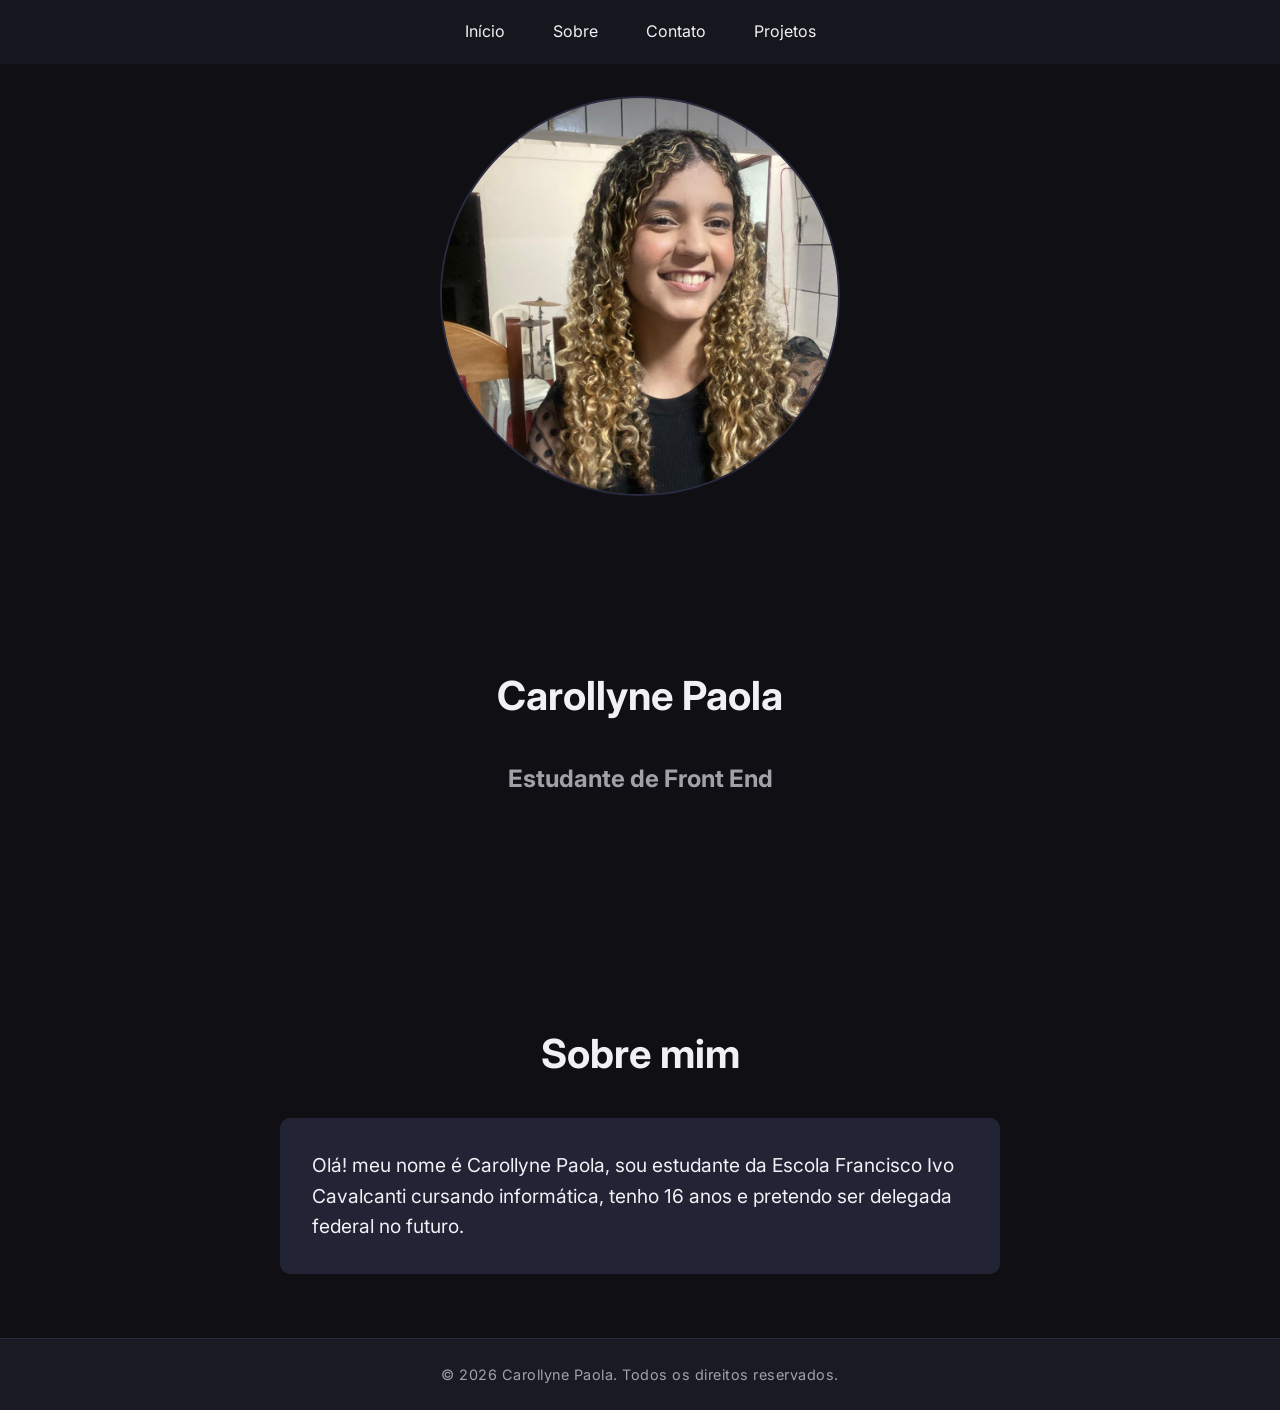
<file: index.html>
<!DOCTYPE html>
<html lang="pt-br">

<head>
    <meta charset="UTF-8">
    <meta name="viewport" content="width=device-width, initial-scale=1.0">
    <title>Portfólio | Home</title>
    <link rel="stylesheet" href="style.css">
    <link href="https://fonts.googleapis.com/css2?family=Inter:wght@400;600&display=swap" rel="stylesheet">
</head>

<body>

    <nav class="navegacao">
        <ul class="menu">
            <li><a href="index.html"  class="menu-link">Início</a></li>
            <li><a href="sobre.html" class="menu-link">Sobre</a></li>
            <li><a href="contatos.html" class="menu-link">Contato</a></li>
            <li><a href="projetos.html"  class="menu-link">Projetos</a></li>
        </ul>
    </nav>

    <main class="cabecalho">
        <img src="./imagens/paola.jpeg" alt="foto de paola" class="foto-perfil">

        <div class="sobre">
            <h1 class="texto-prin">Carollyne Paola</h1>
            <h2 class="subtitulo">Estudante de Front End</h2>
        </div>
    </main>

    <section class="sobre">
        <h2 class="sobre-titulo"> Sobre mim</h2>

        <div class="sobre-caixa">
            <p class="sobre-texto"> Olá! meu nome é Carollyne Paola, sou estudante da Escola Francisco Ivo Cavalcanti cursando informática, tenho 16 anos e pretendo ser delegada federal no futuro.</p>
        </div>

    </section>

    <footer class="footer">
        <p class="footer-texto">© 2026 Carollyne Paola. Todos os direitos reservados.</p>
    </footer>
</body>

</html>
</file>
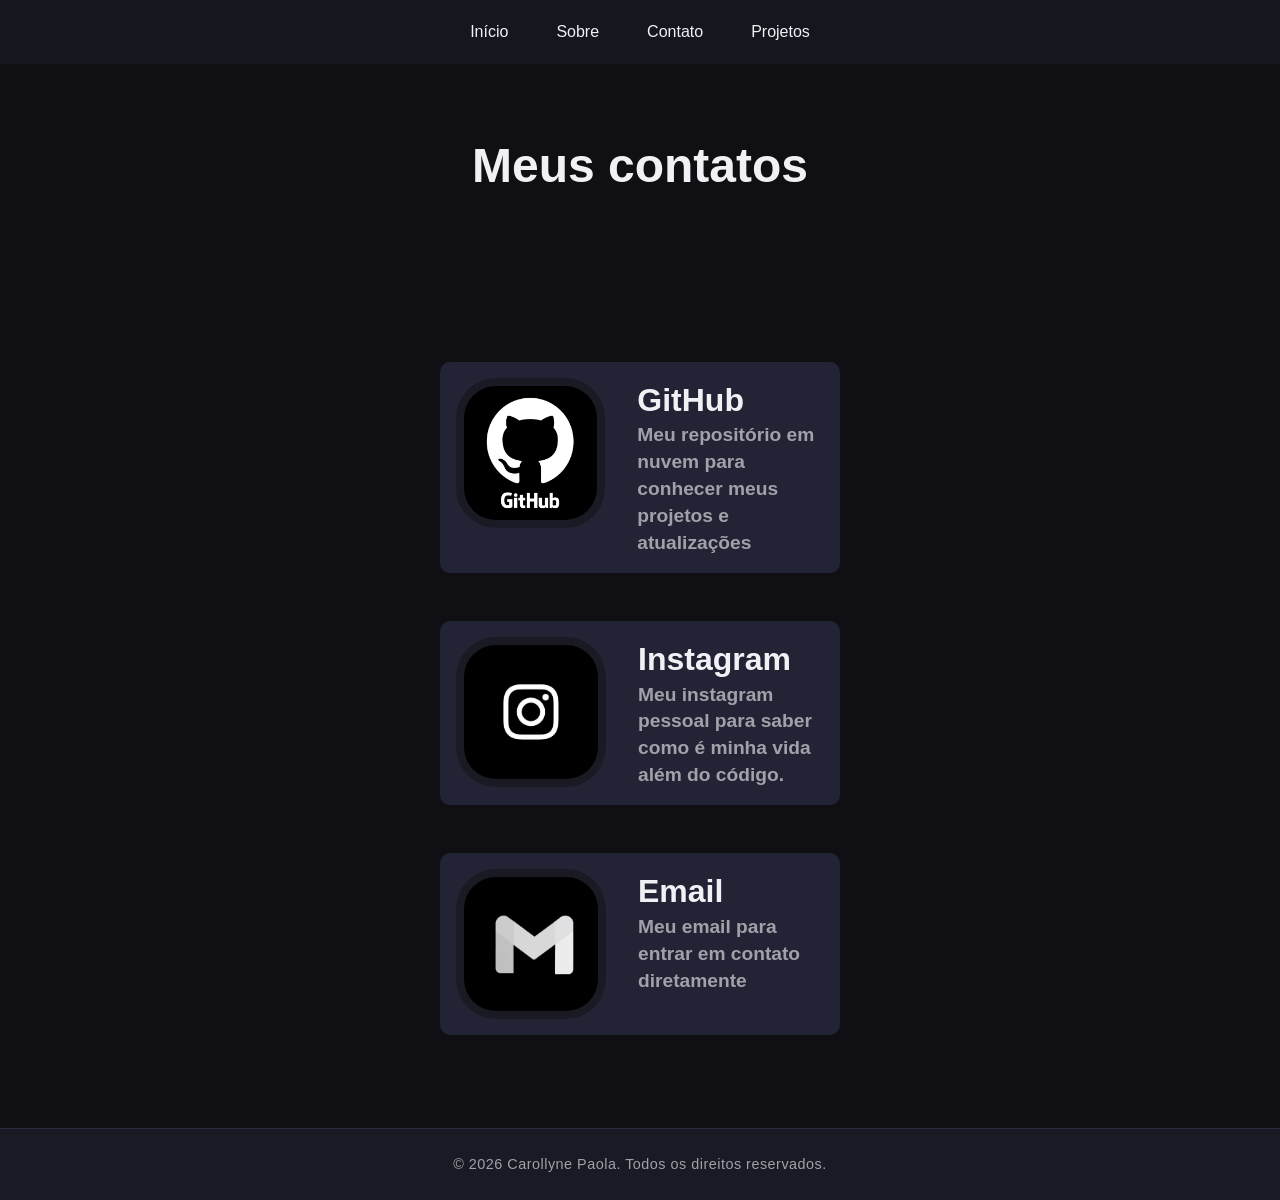
<file: contatos.html>
<!DOCTYPE html>
<html lang="pt-br">
<head>
    <meta charset="UTF-8">
    <meta name="viewport" content="width=device-width, initial-scale=1.0">
    <title>Portfólio | Contatos</title>
    <link rel="stylesheet" href="style.css">
</head>
<body>

    <nav class="navegacao">
        <ul class="menu">
            <li><a href="index.html"  class="menu-link">Início</a></li>
            <li><a href="sobre.html" class="menu-link">Sobre</a></li>
            <li><a href="contatos.html" class="menu-link">Contato</a></li>
            <li><a href="projetos.html"  class="menu-link">Projetos</a></li>
        </ul>
    </nav>
    
    <section id="contatos" class="contatos">
        <h2 class="contatos-titulo">Meus contatos</h2> 
    </section>

    <div class="contato-caixa">

            <div class="contato-item">
                <a href="https://github.com/carollynepaola-alt/FIC-CarollynePaolaSS-2B-2026" class="contato-link" target="_blank">
                    <img src="./imagens/github-logo.png" class="contato-imagem">
                    <h2 class="contato-texto"> <span class="contato-titulo">GitHub</span> <br>
                         Meu repositório em nuvem para conhecer meus projetos e atualizações</h2>
                </a>
            </div>

            <div class="contato-item">
                <a href="https://www.instagram.com/carollynepaola5/" class="contato-link" target="_blank">
                    <img src="./imagens/instagram-logo.jpg" class="contato-imagem">
                    <h2 class="contato-texto"><span class="contato-titulo">Instagram</span> <br>
                         Meu instagram pessoal para saber como é minha vida além do código.</h2>
                </a>
            </div>

            <div class="contato-item">
                <a href="https://mail.google.com/mail/?view=cm&fs=1&to=carollynepaolasilva@gmail.com&su=Contato%20do%20Site&body=Olá,%20vim%20pelo%20site" class="contato-link" target="_blank">
                    <img src="./imagens/email-logo.jpg" class="contato-imagem">
                    <h2 class="contato-texto"><span class="contato-titulo">Email</span> <br>
                         Meu email para entrar em contato diretamente</h2>
                </a>
            </div>

        </div>

    <footer class="footer">
        <p class="footer-texto">© 2026 Carollyne Paola. Todos os direitos reservados.</p>
    </footer>
</body>
</html>
</file>
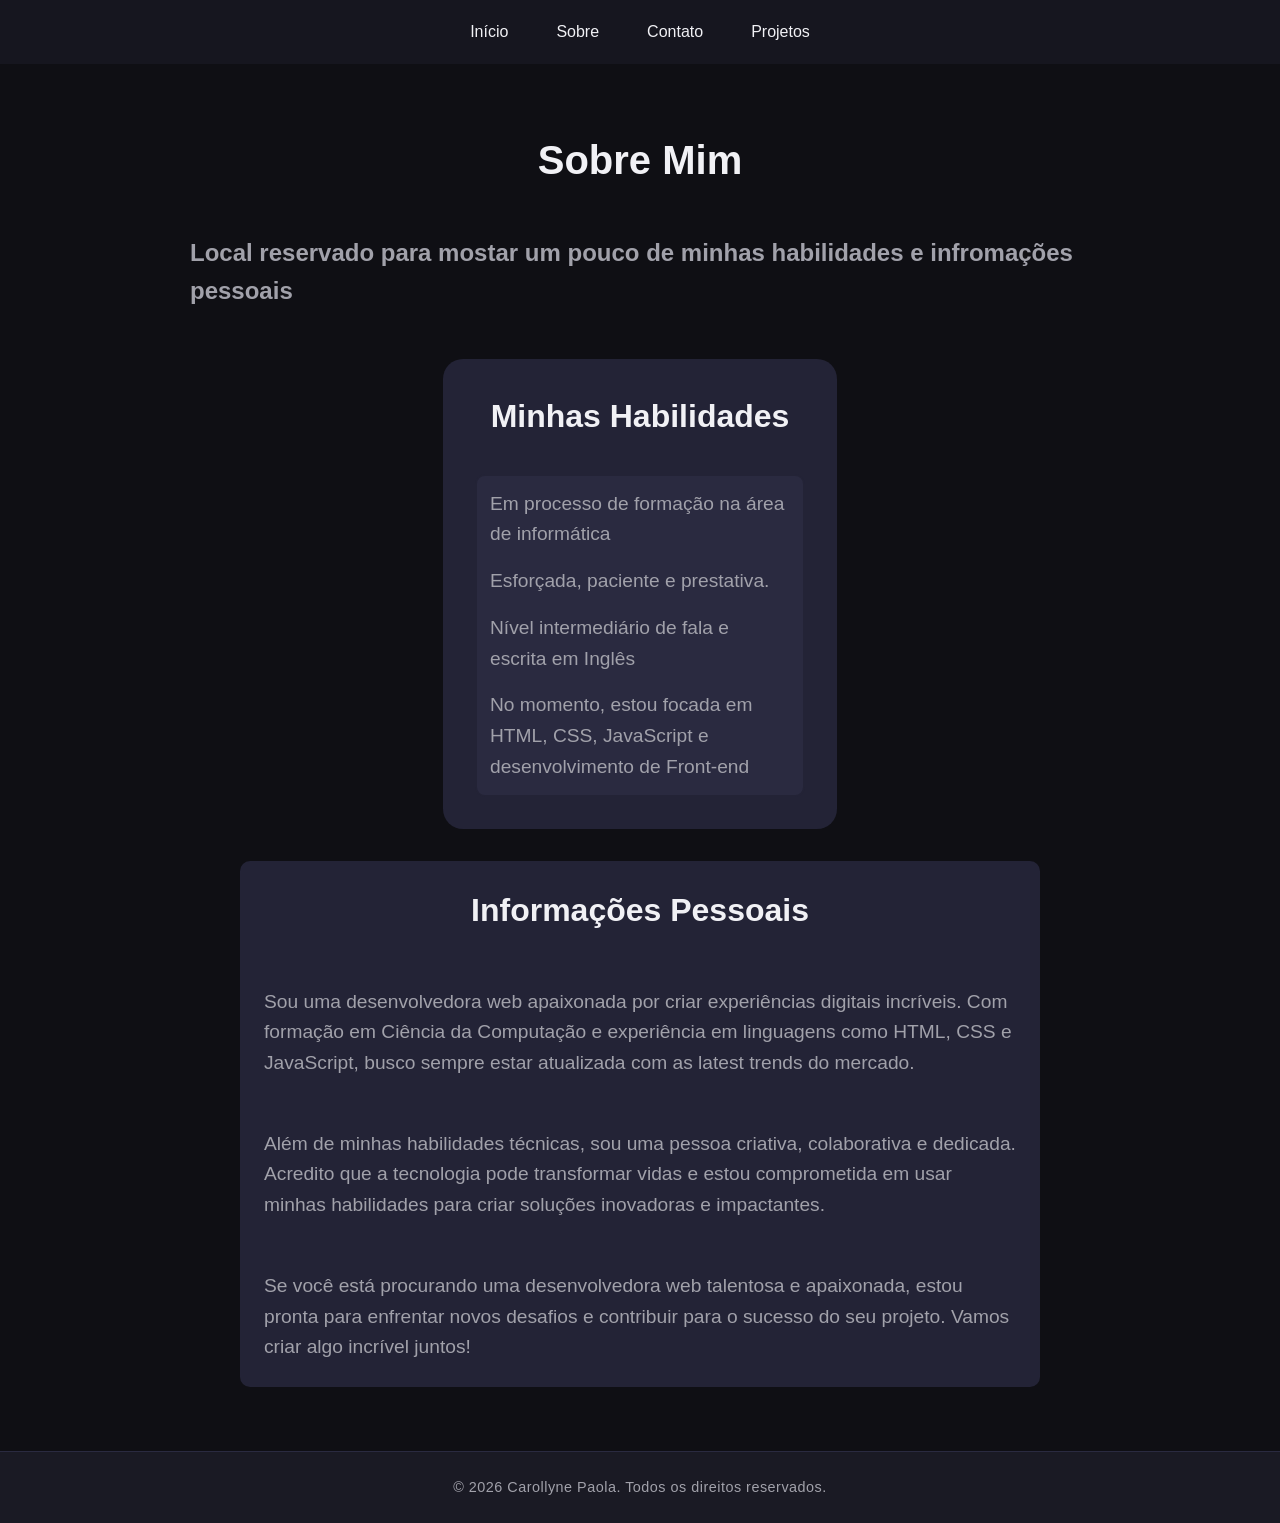
<file: sobre.html>
<!DOCTYPE html>
<html lang="pt-br">
<head>
    <meta charset="UTF-8">
    <meta name="viewport" content="width=device-width, initial-scale=1.0">
    <title>Portfólio | Sobre</title>
    <link rel="stylesheet" href="style.css">
</head>
<body>

    <nav class="navegacao">
        <ul class="menu">
            <li><a href="index.html"  class="menu-link">Início</a></li>
            <li><a href="sobre.html" class="menu-link">Sobre</a></li>
            <li><a href="contatos.html" class="menu-link">Contato</a></li>
            <li><a href="projetos.html"  class="menu-link">Projetos</a></li>
        </ul>
    </nav>

    <section class="sobre">
        <h1 class="sobre-titulo">Sobre Mim</h1>
        <h2 class="sobre-subtitulo">Local reservado para mostar um pouco de minhas habilidades e infromações pessoais</h2>
    </section>
    
    <div class="li-hab">
        <h2 class="hab-titulo">Minhas Habilidades</h2>
            <ul class="hab-menu">
                <li class="hab-li">Em processo de formação na área de informática</li>
                <li class="hab-li">Esforçada, paciente e prestativa.</li>
                <li class="hab-li">Nível intermediário de fala e escrita em Inglês</li>
                <li class="hab-li">No momento, estou focada em HTML, CSS, JavaScript e desenvolvimento de Front-end</li>
            </ul>
    </div>
    
    <div class="sobre-info">
        <h1 class="titulo">Informações Pessoais</h1>
        <p>Sou uma desenvolvedora web apaixonada por criar experiências digitais incríveis. Com formação em Ciência da Computação e experiência em linguagens como HTML, CSS e JavaScript, busco sempre estar atualizada com as latest trends do mercado.</p>
        <p>Além de minhas habilidades técnicas, sou uma pessoa criativa, colaborativa e dedicada. Acredito que a tecnologia pode transformar vidas e estou comprometida em usar minhas habilidades para criar soluções inovadoras e impactantes.</p>
        <p>Se você está procurando uma desenvolvedora web talentosa e apaixonada, estou pronta para enfrentar novos desafios e contribuir para o sucesso do seu projeto. Vamos criar algo incrível juntos!</p>
    </div>

    <footer class="footer">
        <p class="footer-texto">© 2026 Carollyne Paola. Todos os direitos reservados.</p>
    </footer>

</body>
</html>
</file>
<file: style.css>
* {
    margin: 0;
    padding: 0;
    box-sizing: border-box;
    font-family: 'Inter', sans-serif;
    text-decoration: none;
}

body {
    background-color: var(--bg-principal);
    color: var(--texto-principal);
    line-height: 1.6;
}

section {
    max-width: 900px;
    margin: 0 auto;
}
:root {

    --bg-principal: #0f0f14;
    --bg-secundario: #1a1a24;
    --bg-card: #232336;
    --cor-primaria: #a78bfa;
    --cor-secundaria: #f472b6;
    --texto-principal: #f1f1f5;
    --texto-secundario: #a1a1aa;
    --cor-hover: #c084fc;
    --cor-borda: #2a2a40;
    --nav-bg: rgba(26, 26, 36, 0.7);
}

.navegacao {
    display: flex;
    justify-content: space-around;
    align-items: center;
    background-color: var(--nav-bg);
    padding: 1.2rem;
    position: fixed;
    top: 0;
    width: 100%;
    z-index: 1000;
}

.menu {
    display: flex;
    gap: 3rem;
    list-style: none;
}

.menu-link {
    display: flex;
    gap: 20px;
    color: var(--texto-principal);
    text-decoration: none;
    transition: transform 0.3s ease-in-out, color 0.3s ease-in-out;
}

.menu-link:hover {
    color: var(--cor-hover);
    transform: scale(1.2);
}

.cabecalho {
    display: flex-start;
    flex-direction: column;
    align-items: center;
    justify-content: center;
    height: auto;
    padding: 6rem;
    text-align: center;
}


.foto-perfil {
    width: 400px;
    height: 400px;
    border-radius: 50%;
    object-fit: cover;
    margin-bottom: 1rem;
    border: var(--cor-borda);
    border-width: 2px;
    border-style: solid;
    animation: entrar 1s ease forwards, flutuar 4s ease-in-out infinite;
}

@keyframes entrar {
    to {
        opacity: 1;
        transform: translateX(0) translateY(0);
    }
}

@keyframes flutuar {

    0%,
    100% {
        transform: translateY(0);
    }

    50% {
        transform: translateY(-10px);
    }
}

.texto-prin {
    font-size: 2.5rem;
    color: var(--texto-principal);
    margin-top: 1rem;
}

.subtitulo {
    font-size: 1.5rem;
    color: var(--texto-secundario);
}

.sobre {
    display: flex;
    flex-direction: column;
    align-items: center;
    justify-content: center;
    gap: 2rem;
}

.sobre-titulo {
    font-size: 1.9rem;
    color: var(--texto-principal);
}

.sobre-caixa {
    background-color: var(--bg-card);
    padding: 2rem;
    border-radius: 10px;
    width: 80%;
    max-width: 800px;
    gap: 50px;
    font-size: 1.2rem;
}

.footer {
    background-color: var(--bg-secundario);
    border-top: 1px solid var(--cor-borda);
    padding: 1.5rem;
    text-align: center;
    margin-top: 4rem;
}

.footer-texto {
    color: var(--texto-secundario);
    font-size: 0.9rem;
    letter-spacing: 0.5px;


}

.contatos {
    display: flex;
    align-items: center;
    justify-content: center;
    gap: 2rem;
    font-size: 2rem;
    padding: 8rem;
}

.contato-titulo {
    font-size: 2rem;
    color: var(--texto-principal);
}

.contato-caixa {
    display: flex;
    flex-direction: column;
    align-items: center;
    gap: 3rem;
    padding: 1.8rem;
}

.contato-link {
    display: flex;
    align-items: flex-start;
    gap: 1rem;
    width: 100%;
}

.contato-item {
    display: flex;
    align-items: center;
    justify-content: flex-start;
    gap: 1rem;
    background-color: var(--bg-card);
    padding: 1rem;
    border-radius: 10px;
    width: 400px;
    transition: background-color 0.3s ease-in-out, transform 0.3s ease-in-out;
}

.contato-item:hover {
    transform: translateY(-5px);
    background-color: var(--bg-secundario);
}

.contato-imagem {
    width: 150px;
    height: 150px;
    object-fit: cover;
    margin-right: 1rem;
    border-radius: 40px;
    padding: 0.5rem;
    border: #232336;
    background: #1a1a24;
}

.contato-texto {
    color: var(--texto-secundario);
    font-size: 1.2rem;
    transition: color 0.3s ease-in-out;
    line-height: 1.4;
}

.projetos {
    display: flex;
    flex-direction: column;
    gap: 2rem;
    padding-top: 8rem;
    max-width: 900px;
    margin:0 auto
}

.projetos-titulo {
    color: var(--texto-principal);
    justify-content: center;
    align-items: center;
    display: flex;
    font-size: 3rem;
}

.projetos-subtitulo {
    color: var(--texto-secundario);
    justify-content: center;
    align-items: center;
    display: flex;
    font-size: 1.4rem;
}

.projetos-caixa {
    padding-top: 3rem;
    display: grid;
    flex-direction: column;
    grid-template-columns: repeat(auto-fit, minmax(200px, 300px));
    gap: 4rem;
    justify-content: center;
    
}

.projetos-card {
    background-color: var(--bg-card);
    padding: 2rem;
    border-radius: 10px;
    transition: transform 0.3s ease-in-out, background-color 0.3s ease-in-out;
    max-width: 100%;
}

.projetos-card:hover {
    transform: translateY(-5px);
    background-color: var(--bg-secundario);
}

.projetos-imagem {
    width: 240px;
    height: 220px;
    object-fit: cover;
    margin: 0;
    border-radius: 10px;
    padding: 0.5rem;
    border: 2px solid var(--cor-borda);
    background: #1a1a24;
}

.projetos-plataforma-streaming {
    color: var(--texto-principal);
    font-size: 1.5rem;
    margin-top: 1rem;
    gap: 10px;
}

.sobre-a-plataforma {
    color: var(--texto-secundario);
    font-size: 1.1rem;
    margin-top: 0.5rem;
    line-height: 1.3;
}

.sobre{
    display: flex;
    flex-direction: column;
    align-items: center;
    justify-content: center;
    gap: 2rem;
    padding-top: 8rem;
}
.sobre-titulo {
    font-size: 2.5rem;
    color: var(--texto-principal);
}
.sobre-subtitulo {
    font-size: 1.5rem;
    color: var(--texto-secundario);
    padding-top: 10px;
}
.li-hab {
    display: flex;
    flex-direction: column;
    align-items: center;
    gap: 2rem;
    padding-top: 3rem;
    background: var(--bg-card);
    border-radius: 20px;
    width: fit-content;
    max-width: 900px;
    margin: 3rem auto;
    margin-bottom: 2rem;
    padding: 2rem;
}
.hab-titulo {
    font-size: 2rem;;
    color: var(--texto-principal);
}
.hab-menu {
    list-style: none;
    display: grid;
    grid-template-columns: repeat(auto-fit, minmax(200px, 300px));
    padding: 0.8rem;
    align-items: center;
    gap: 1rem;
    background: var(--cor-borda);
    border-radius: 10px;
    border: 2px solid var(--bg-card)
}
.hab-li{
    color: var(--texto-secundario);
    font-size: 1.2rem;
}

.sobre-info {
    background-color: var(--bg-card);
    border-radius: 10px;
    width: 80%;
    max-width: 800px;
    gap: 50px;
    font-size: 1.2rem;
    padding-top: 2rem;
    padding: 1.5rem;
    color: var(--texto-secundario);
    display: flex;
    flex-direction: column;
    justify-content: center;
    align-items: center;
    margin: 0  auto;
    margin-top: 2rem;
}

.titulo{
    font-size: 2rem;
    color: var(--texto-principal);
}
.body-relogio {
    margin-top: 8rem;
    font-family: 'Inter', sans-serif;
    background: var(--bg-principal);
    color: var(--texto-principal);
    min-height: 100vh;
    display: flex;
    flex-direction: column;
    align-items: center;
    justify-content: flex-start;
    padding: 2.5rem 1rem 3rem;
    gap: 2.5rem;
}

h1 {
    font-size: 2rem;
    color: var(--texto-principal);
}

.clocks {
    display: flex;
    flex-wrap: wrap;
    justify-content: center;
    gap: 1.5rem;
    align-items: center;
}

.clock-card {
    background: var(--bg-card);
    border: 1px solid var(--cor-borda);
    border-radius: 12px;
    padding: 1.75rem 2rem;
    display: flex;
    flex-direction: column;
    align-items: center;
    gap: 1rem;
    min-width: 210px;
    transition: transform 0.3s ease;
}

.clock-card:hover {
    transform: translateY(-5px);
}


.card-label {
    font-size: 12px;
    color: var(--texto-secundario);
    text-transform: uppercase;
    letter-spacing: 0.08em;
}

.digital {
    font-size: 46px;
    font-weight: 500;
    color: var(--texto-principal);
    letter-spacing: 3px;
}

.date-str {
    font-size: 13px;
    color: var(--texto-secundario);
}

canvas {
    border-radius: 50%;
}


.tz-section {
    width: 100%;
    max-width: 560px;
    display: flex;
    flex-direction: column;
    gap: 1rem;
}

.tz-section-label {
    font-size: 14px;
    color: var(--texto-principal);
}


.tz-grid {
    display: grid;
    grid-template-columns: repeat(auto-fill, minmax(155px, 1fr));
    gap: 10px;
}


.tz-btn {
    background: var(--bg-card);
    border: 1px solid var(--cor-borda);
    border-radius: 8px;
    padding: 10px;
    font-size: 13px;
    color: var(--texto-principal);
    cursor: pointer;
    text-align: left;
    transition: all 0.2s ease;
}

.tz-btn:hover {
    background: var(--bg-secundario);
    transform: scale(1.03);
}

.tz-btn.active {
    border-color: var(--cor-primaria);
    color: var(--cor-secundaria);
}


.tz-name {
    font-size: 13px;
    font-weight: 600;
}

.tz-city {
    font-size: 11px;
    color: var(--texto-secundario);
    margin-top: 2px;
}


.selected-info {
    text-align: center;
    font-size: 14px;
    font-weight: 500;
    color: var(--texto-principal);
    padding: 10px;
    background: var(--bg-card);
    border: 1px solid var(--cor-borda);
    border-radius: 8px;
}
</file>
